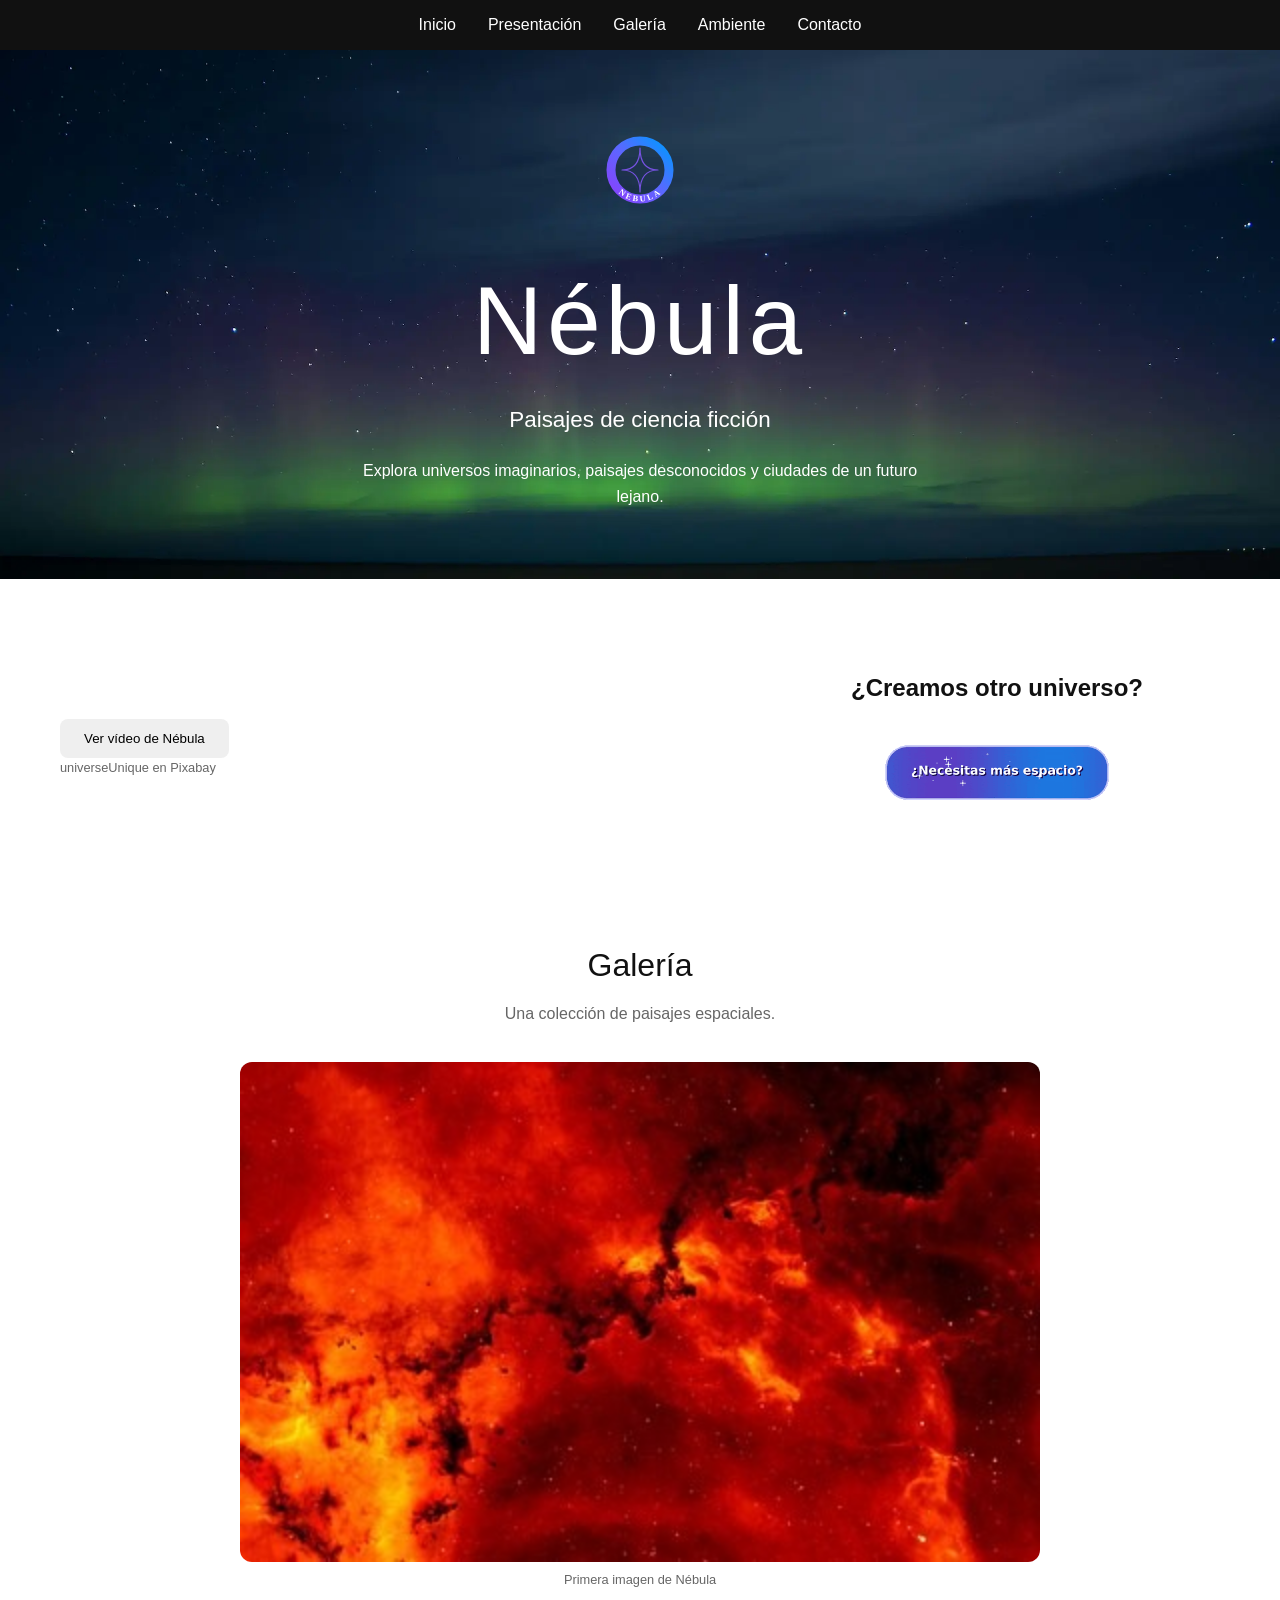
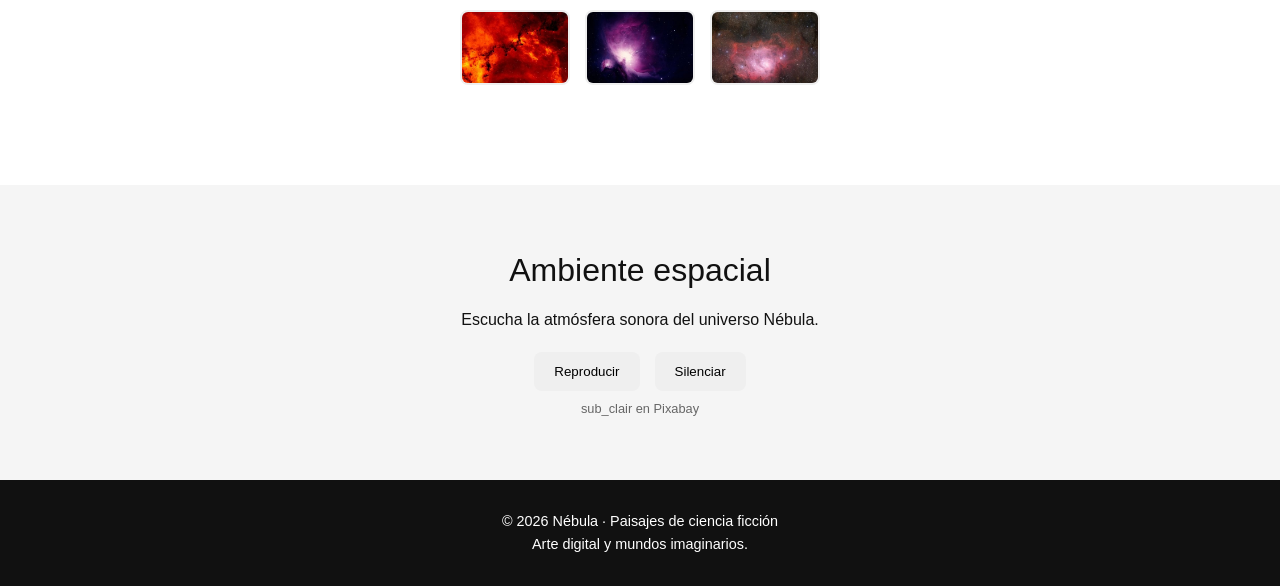
<file: index.html>
<!DOCTYPE html>
<html lang="es">
<head>
    <meta charset="UTF-8">
    <meta name="viewport" content="width=device-width, initial-scale=1.0">
    <meta name="description" content="Nébula, artista digital especializada en paisajes de ciencia ficción y mundos futuristas.">
    <title>Nébula | Paisajes de ciencia ficción</title>
    <link rel="stylesheet" href="styles.css">
    <script src="script.js" defer></script>
</head>
<body>
    
    <nav class="site-nav" aria-label="Navegación principal">
        <ul>
            <li><a href="#inicio">Inicio</a></li>
            <li><a href="#presentacion">Presentación</a></li>
            <li><a href="#galeria">Galería</a></li>
            <li><a href="#ambiente">Ambiente</a></li>
            <li><a href="#contacto">Contacto</a></li>
        </ul>
    </nav>
    <!-- CABECERA / HERO -->
    <header class="hero" id="inicio">
        <!-- Logo integrado directamente en el HTML -->
        <a class="logo-link" href="#inicio" aria-label="Volver al inicio">
        <svg class="logo-svg" xmlns="http://www.w3.org/2000/svg"
            viewBox="0 0 500 500" width="100%" height="100%">
            <defs>
            <!-- Degradado del círculo -->
            <linearGradient id="ringGradient" x1="0%" y1="100%" x2="100%" y2="0%">
                <stop class="ring-stop-1" offset="0%" stop-color="#8A3FFC" />
                <stop class="ring-stop-2" offset="50%" stop-color="#5C67FF" />
                <stop class="ring-stop-3" offset="100%" stop-color="#0099FF" />
            </linearGradient>

            <!-- Texto curvado del logo -->
            <path id="textArc" d="M 105 250 A 145 145 0 0 0 395 250" fill="none" />
            </defs>

            <!-- Círculo exterior -->
            <circle cx="250" cy="250" r="145" fill="none"
            stroke="url(#ringGradient)" stroke-width="45" />

            <!-- Símbolo central -->
            <path class="logo-symbol"
            d="M 250 140 Q 250 250 160 250 Q 250 250 250 360 Q 250 250 340 250 Q 250 250 250 140 Z"
            fill="none" stroke="#7652E2" stroke-width="6"
            stroke-linejoin="round" stroke-linecap="round" />

            <!-- Nombre de la marca -->
            <text fill="#FFFFFF" font-family="'Cinzel', 'Times New Roman', sans-serif"
            font-size="42" font-weight="bold" letter-spacing="8">
            <textPath href="#textArc" startOffset="50%" text-anchor="middle"
                dominant-baseline="central">NEBULA</textPath>
            </text>
        </svg>
        </a>
        <div class="hero-content">
        <h1>Nébula</h1>
        <p class="subtitle">Paisajes de ciencia ficción</p>
        <p class="intro">
            Explora universos imaginarios, paisajes desconocidos
            y ciudades de un futuro lejano.
        </p>
</div>
    </header>
    <main>
        <!-- video y contacto -->
        <section class="presentation" id="presentacion">
            <figure class="video-container">
                <!-- Ventana del vídeo -->
                    <div id="video-modal" class="video-modal" aria-hidden="true">

                        <div class="video-modal-content">

                            <button id="close-video"
                                    class="close-video"
                                    aria-label="Cerrar vídeo">
                                &times;
                            </button>

                            <video id="modal-video" controls preload="metadata">
                                <source src="assets/video/nebula-intro.webm"
                                        type="video/webm">
                                Tu navegador no puede reproducir este vídeo.
                            </video>

                        </div>
                    </div>
                    <figcaption>
                        <button id="open-video" class="video-button">
                            Ver vídeo de Nébula
                        </button> <br>
                        universeUnique en Pixabay
                    </figcaption>
            </figure>
                
            <div class="contact" id="contacto">

                <h2>¿Creamos otro universo?</h2>

                <a href="https://youtu.be/RoeS6Br8ggg?si=S82mx4gxrMzVp26c" class="contact-button">
                    <img src="assets/img/cta-animation.gif"alt="Animación decorativa del botón"width="400"height="120"loading="lazy">
                </a>
            </div>
        </section>
        <!-- galeria -->
        <section class="gallery" id="galeria">
            <h2>Galería</h2>
            <p class="section-description">Una colección de paisajes espaciales.</p>

            <div class="gallery-feature">

    <!-- Imagen principal de la galería -->
    <figure class="gallery-main">
        <img id="main-image"
             src="assets/img/imagen1.webp"
             alt="Imagen principal de Nébula">

        <figcaption id="main-caption">
            Primera imagen de Nébula
        </figcaption>
    </figure>

    <!-- Miniaturas para cambiar la imagen -->
    <div class="gallery-thumbnails">

        <button class="gallery-thumb" data-image="assets/img/imagen1.webp" data-alt="Primera imagen de Nébula" data-caption="Primera imagen de Nébula" aria-label="Ver primera imagen">
            <img src="assets/img/imagen1.webp" alt="">
        </button>

        <button class="gallery-thumb" data-image="assets/img/imagen2.webp" data-alt="Segunda imagen de Nébula" data-caption="Segunda imagen de Nébula" aria-label="Ver segunda imagen">
            <img src="assets/img/imagen2.webp" alt="">
        </button>

        <button class="gallery-thumb" data-image="assets/img/imagen3.webp" data-alt="Tercera imagen de Nébula"data-caption="Tercera imagen de Nébula" aria-label="Ver tercera imagen">
            <img src="assets/img/imagen3.webp" alt="">
        </button>

    </div>
</div>
        </section>
        <!-- audio -->
        <section class="audio-section" id="ambiente">
            <h2>Ambiente espacial</h2>
            <p>Escucha la atmósfera sonora del universo Nébula.</p>
            <!--autoplay loop no me funciona chrome me lo bloquea-->
            <!-- Reproductor de ambiente -->
            <div class="audio-player">

                <audio id="ambient-audio" loop preload="none">
                    <source src="assets/audio/ambient.mp3" type="audio/mpeg">
                </audio>

                <button id="play-audio" aria-label="Reproducir audio">
                    Reproducir
                </button>

                <button id="mute-audio" aria-label="Silenciar audio">
                    Silenciar
                </button>

            </div>
            <figcaption>
                sub_clair en Pixabay
            </figcaption>
        </section>
    </main>
    <!--pie de pagina-->
    <footer>
        <p>© 2026 Nébula · Paisajes de ciencia ficción</p>
        <p>Arte digital y mundos imaginarios.</p>
    </footer>
</body>
</html>
</file>
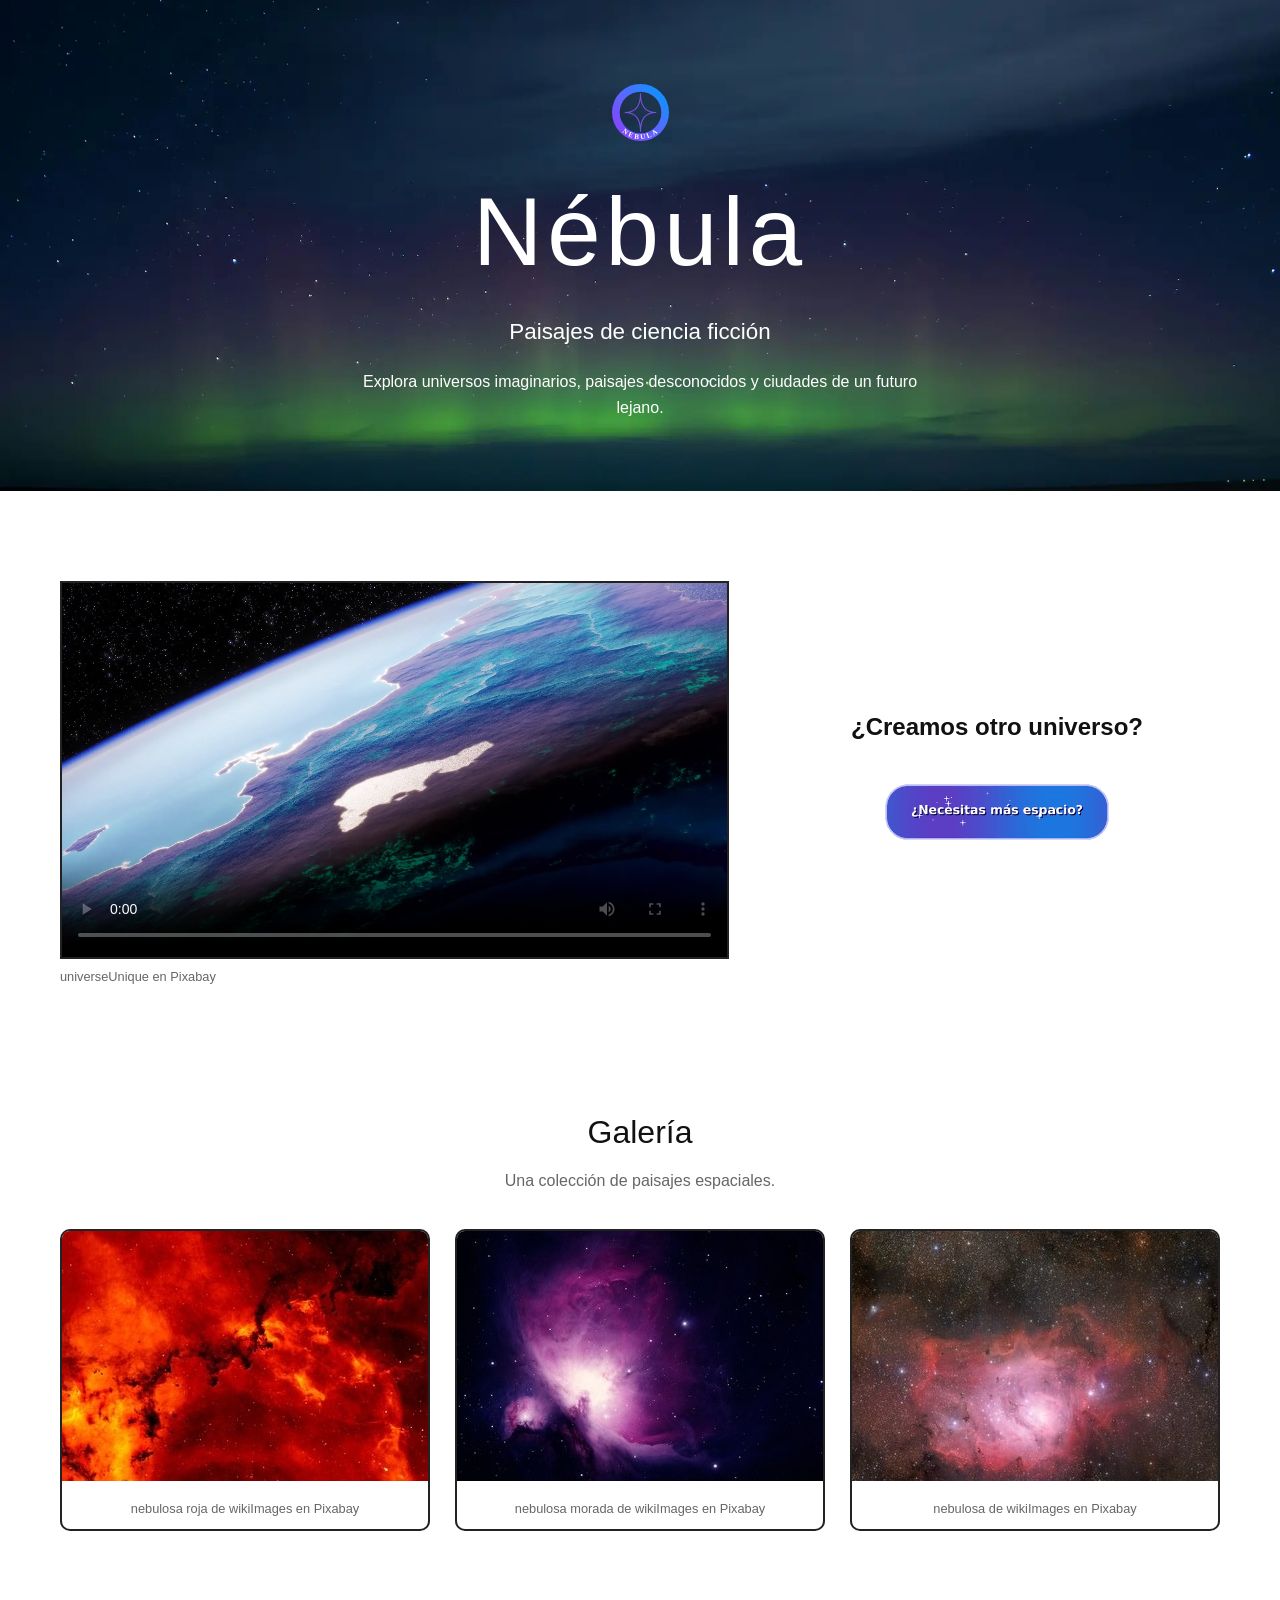
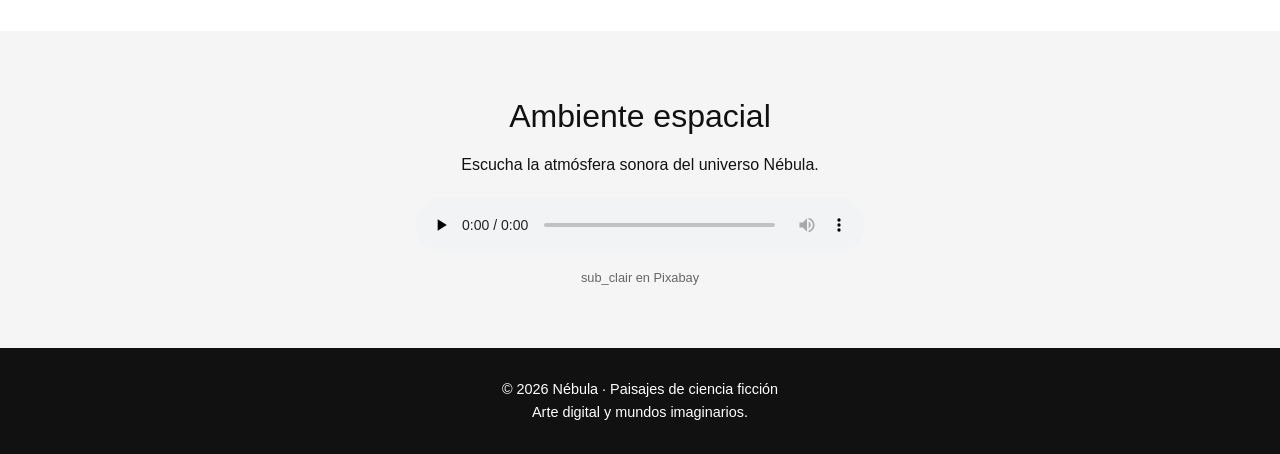
<file: landing-page-nebula/index.html>
<!DOCTYPE html>
<html lang="es">
<head>
    <meta charset="UTF-8">
    <meta name="viewport" content="width=device-width, initial-scale=1.0">
    <meta name="description" content="Nébula, artista digital especializada en paisajes de ciencia ficción y mundos futuristas.">
    <title>Nébula | Paisajes de ciencia ficción</title>
    <link rel="stylesheet" href="styles.css">
</head>
<body>
    <!-- CABECERA / HERO -->
    <header class="hero">
        <img src="assets/img/logo.svg"alt="Logotipo de Nébula"width="100"height="100"loading="lazy">
        <div class="hero-content">
        <h1>Nébula</h1>
        <p class="subtitle">Paisajes de ciencia ficción</p>
        <p class="intro">
            Explora universos imaginarios, paisajes desconocidos
            y ciudades de un futuro lejano.
        </p>
</div>
    </header>
    <main>
        <!-- video y contacto -->
        <section class="presentation">
            <figure class="video-container">
                <video controls preload="metadata"poster="assets/img/poster.webp"width="1280"height="720">
                    <source src="assets/video/nebula-intro.mp4"type="video/mp4">
                    Tu navegador no soporta la reproducción de vídeo.
                </video>
                    <figcaption>
                        universeUnique en Pixabay
                    </figcaption>
            </figure>

            <div class="contact">

                <h2>¿Creamos otro universo?</h2>

                <a href="https://youtu.be/RoeS6Br8ggg?si=S82mx4gxrMzVp26c" class="contact-button">
                    <img src="assets/img/cta-animation.gif"alt="Animación decorativa del botón"width="400"height="120"loading="lazy">
                </a>
            </div>
        </section>
        <!-- galeria -->
        <section class="gallery">
            <h2>Galería</h2>
            <p class="section-description">Una colección de paisajes espaciales.</p>

            <div class="gallery-grid">
                <figure>
                    <img src="assets/img/imagen1.webp"alt="nebulosa roja"width="400"height="250"loading="lazy">
                    <figcaption>
                        nebulosa roja
                        de wikiImages en Pixabay
                    </figcaption>
                </figure>
                
                <figure>
                    <img src="assets/img/imagen2.webp"alt="nebulosa morada"width="400"height="250"loading="lazy">
                    <figcaption>
                        nebulosa morada
                        de wikiImages en Pixabay
                    </figcaption>
                </figure>

                <figure>
                    <img src="assets/img/imagen3.webp"alt="nebulosa"width="400"height="250"loading="lazy">
                    <figcaption>
                        nebulosa
                         de wikiImages en Pixabay
                    </figcaption>
                </figure>
            </div>
        </section>
        <!-- audio -->
        <section class="audio-section">
            <h2>Ambiente espacial</h2>
            <p>Escucha la atmósfera sonora del universo Nébula.</p>
            <!--autoplay loop no me funciona chrome me lo bloquea-->
            <audio controls loop preload="none">
                <source src="assets/audio/ambient.mp3" type="audio/mpeg">
                Tu navegador no soporta audio.
            </audio>
            <figcaption>
                sub_clair en Pixabay
            </figcaption>
        </section>
    </main>
    <!--pie de pagina-->
    <footer>
        <p>© 2026 Nébula · Paisajes de ciencia ficción</p>
        <p>Arte digital y mundos imaginarios.</p>
    </footer>
</body>
</html>
</file>
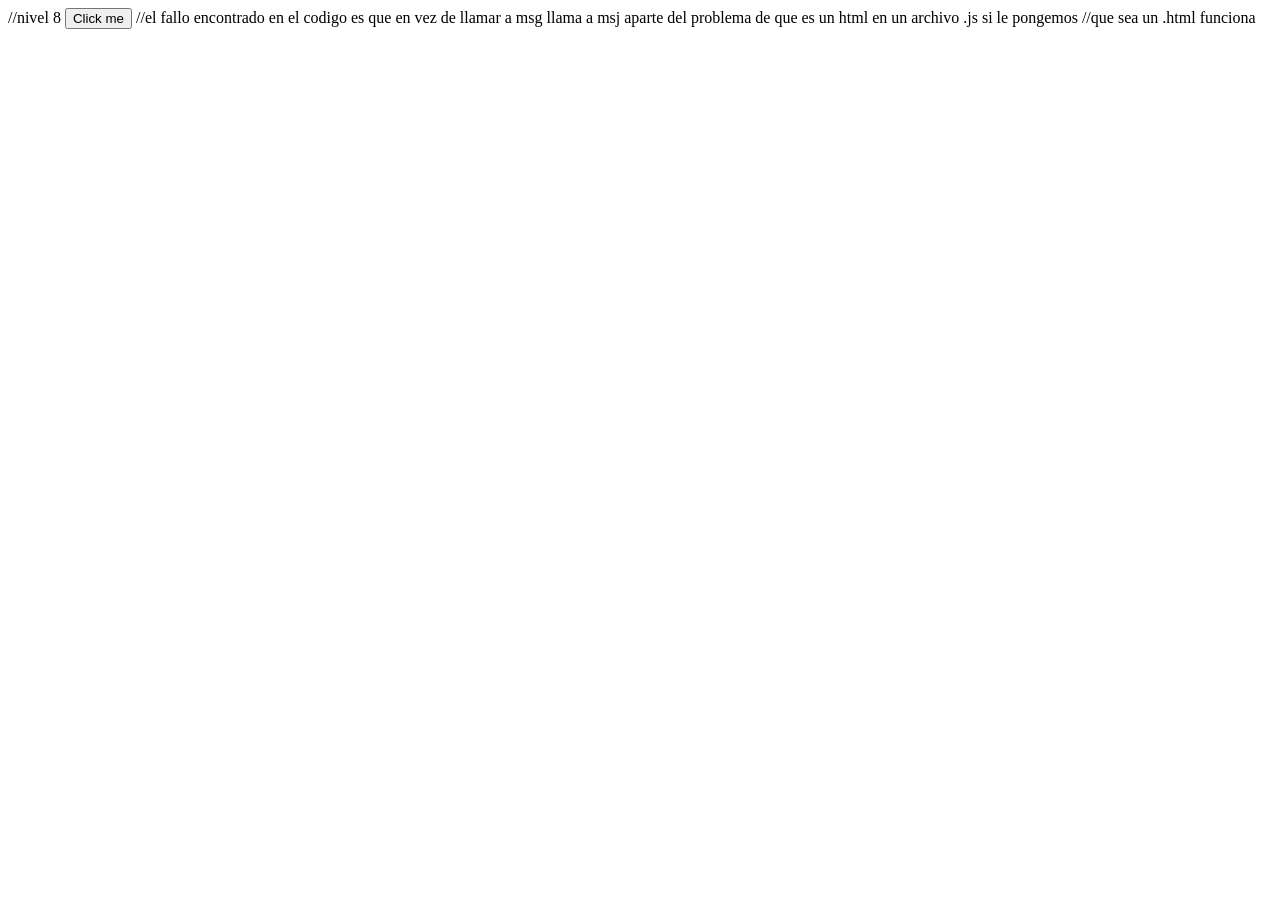
<file: brokencode/nivel8.html>
//nivel 8

<!DOCTYPE html>
<html lang="es">
<body>
  <button id="miBoton">Click me</button>
 
  <script>
    const btn = document.getElementById("miBoton");
    btn.addEventListener("click", function() {
      let msg = "Hola mundo";
      console.log(msj);
    });
  </script>
</body>
</html>

//el fallo encontrado en el codigo es que en vez de llamar a msg llama a msj aparte del problema de que es un html en un archivo .js si le pongemos
//que sea un .html funciona
</file>
<file: styles.css>
/* configuracion general */

* {
    margin: 0;
    padding: 0;
    box-sizing: border-box;
}

body {
    font-family: Arial, Helvetica, sans-serif;
    background-color: #ffffff;
    color: #111111;
    line-height: 1.6;
    padding-top: 50px;
}

/* navegacion */

.site-nav {
    padding: 12px 20px;
    background-color: #111111;
    position: fixed;
    top: 0;
    left: 0;
    width: 100%;
    z-index: 1000;
}

.site-nav ul {
    display: flex;
    justify-content: center;
    flex-wrap: wrap;
    gap: 12px 32px;
    list-style: none;
}

.site-nav a {
    color: #ffffff;
    text-decoration: none;
}

.site-nav a:hover,
.site-nav a:focus-visible {
    color: #70e9d3;
}

.site-nav a:focus-visible {
    outline: 2px solid currentColor;
    outline-offset: 4px;
}

/* hero */

.hero {
    min-height: 480px;
    padding: 70px 20px;
    text-align: center;

    display: flex;
    flex-direction: column;
    justify-content: center;
    align-items: center;
    gap: 16px;

    /* la imagen ocupa todo el fondo sin deformarse */
    background: url("assets/img/hero.webp") center / cover;
}

.hero img {
    width: 85px;
    height: 85px;
    object-fit: contain;
}

.hero h1 {
    font-size: clamp(3.5rem, 9vw, 6rem);
    font-weight: 300;
    letter-spacing: 5px;
}

.subtitle {
    font-size: 1.4rem;
    margin-top: 5px;
}

.intro {
    max-width: 600px;
    margin-top: 20px;
    color: #ffffff;
}

/* mantiene el texto por delante de la imagen */
.hero-content {
    position: relative;
    z-index: 2;
    color: white;
}

/* logo */
/* Estilos y efectos del logo */
.logo-link {
    display: inline-block;
    transition: transform 0.3s ease;
}

.logo-svg {
    width: 100px;
    height: 100px;
}

/* Efecto al pasar el ratón */
.logo-link:hover,
.logo-link:focus-visible {
    transform: scale(1.08);
}

/* Cambio de color del símbolo */
.logo-link:hover .logo-symbol,
.logo-link:focus-visible .logo-symbol {
    stroke: #70e9d3;
}

/* Cambio de color del degradado */
.logo-link:hover .ring-stop-1,
.logo-link:focus-visible .ring-stop-1 {
    stop-color: #70e9d3;
}

.logo-link:hover .ring-stop-2,
.logo-link:focus-visible .ring-stop-2 {
    stop-color: #8a8cff;
}

.logo-link:hover .ring-stop-3,
.logo-link:focus-visible .ring-stop-3 {
    stop-color: #5bd5ff;
}
/* presentacion */

.presentation {
    max-width: 1200px;
    margin: 70px auto;
    padding: 20px;

    /* coloca el video y el contacto en dos columnas */
    display: grid;
    grid-template-columns: 1.5fr 1fr;
    gap: 45px;
    align-items: center;
}
/* Fondo de la ventana del vídeo */
.video-modal {
    display: none;
    position: fixed;
    inset: 0;
    z-index: 1000;
    background: rgba(0, 0, 0, 0.9);
    justify-content: center;
    align-items: center;
    padding: 20px;
}
/* Contenido de la ventana */
.video-modal-content {
    position: relative;
    width: 100%;
    max-width: 900px;
}
.video-modal video {
    width: 100%;
    display: block;
    border-radius: 10px;
}
.video-modal.active {
    display: flex;
}
.close-video {
    position: absolute;
    top: -40px;
    right: 0;
    font-size: 30px;
    color: white;
    background: none;
    border: none;
    cursor: pointer;
}
.video-button {
    padding: 12px 24px;
    border: none;
    border-radius: 8px;
    cursor: pointer;
    transition: background 0.3s ease;
}
.video-container {
    width: 100%;
}
figcaption {
    font-size: 0.8rem;
    color: #666666;
    margin-top: 8px;
}
.contact {
    text-align: center;
}
.contact h2 {
    font-size: 1.5rem;
    margin-bottom: 25px;
}
.contact-button {
    display: inline-flex;
    position: relative;
    align-items: center;
    justify-content: center;
    min-width: 230px;
    min-height: 80px;
    padding: 15px 30px;
    border-radius: 25px;
    color: #111111;
    text-decoration: none;
    font-size: 1.4rem;
    font-weight: bold;
    /* suaviza el cambio de color al pasar el raton */
    transition: background 0.3s, color 0.3s;
}
.contact-button:hover {
    background: #70e9d3;
    color: white;
}

/* la imagen queda detrás del texto del boton */
.contact-button img {
    position: absolute;
    width: 100%;
    height: 100%;
    object-fit: contain;
    pointer-events: none;
}

/* galeria */

.gallery {
    max-width: 1200px;
    margin: 80px auto;
    padding: 20px;
    text-align: center;
}

.gallery h2,
.audio-section h2 {
    font-size: 2rem;
    font-weight: 400;
    margin-bottom: 10px;
}

.section-description {
    color: #666666;
    margin-bottom: 35px;
}
/* Galería interactiva */
.gallery-feature {
    display: flex;
    flex-direction: column;
    align-items: center;
    gap: 20px;
}

.gallery-main {
    width: 100%;
    max-width: 800px;
    margin: 0;
}

.gallery-main img {
    width: 100%;
    display: block;
    border-radius: 12px;
    transition: opacity 0.3s ease;
}

.gallery-thumbnails {
    display: flex;
    justify-content: center;
    flex-wrap: wrap;
    gap: 15px;
}

.gallery-thumb {
    width: 110px;
    height: 75px;
    padding: 0;
    border: 2px solid transparent;
    border-radius: 8px;
    overflow: hidden;
    cursor: pointer;
}

.gallery-thumb img {
    width: 100%;
    height: 100%;
    object-fit: cover;
}

.gallery-thumb:hover,
.gallery-thumb:focus-visible {
    border-color: #7652e2;
}
/* audio */

.audio-section {
    padding: 60px 20px;
    text-align: center;
    background-color: #f5f5f5;
}

.audio-section p {
    margin-bottom: 20px;
}
/* Controles personalizados del audio */
.audio-player {
    display: flex;
    justify-content: center;
    gap: 15px;
    margin-top: 20px;
}

.audio-player button {
    padding: 12px 20px;
    border: none;
    border-radius: 8px;
    cursor: pointer;
    transition: background 0.3s ease;
}

.audio-player button:hover,
.audio-player button:focus-visible {
    background: #7652e2;
    color: white;
}
/* footer */

footer {
    padding: 30px 20px;
    text-align: center;
    background-color: #111111;
    color: white;
    font-size: 0.9rem;
}
/* Foco visible para navegar con teclado */
button:focus-visible,
a:focus-visible {
    outline: 3px solid #70e9d3;
    outline-offset: 4px;
}

/* Evita que las imágenes se salgan de su contenedor */
img {
    max-width: 100%;
    height: auto;
}
/* diseño responsive */

@media (max-width: 768px) {

    /* coloca el video y el contacto uno debajo del otro */
    .presentation {
        grid-template-columns: 1fr;
    }
    .hero {
        min-height: 400px;
    }
}
@media (max-width: 480px) {

    /* ajusta los tamaños para pantallas pequeñas */
    .hero {
        min-height: 350px;
    }
    .hero h1 {
        font-size: 3rem;
    }
    .subtitle {
        font-size: 1rem;
    }

}
</file>
<file: landing-page-nebula/styles.css>
/* configuracion general */

* {
    margin: 0;
    padding: 0;
    box-sizing: border-box;
}

body {
    font-family: Arial, Helvetica, sans-serif;
    background-color: #ffffff;
    color: #111111;
    line-height: 1.6;
}

/* hero */

.hero {
    min-height: 480px;
    padding: 70px 20px;
    text-align: center;

    display: flex;
    flex-direction: column;
    justify-content: center;
    align-items: center;

    /* la imagen ocupa todo el fondo sin deformarse */
    background: url("assets/img/hero.webp") center / cover;
}

.hero img {
    width: 85px;
    height: 85px;
    object-fit: contain;
}

.hero h1 {
    font-size: clamp(3.5rem, 9vw, 6rem);
    font-weight: 300;
    letter-spacing: 5px;
}

.subtitle {
    font-size: 1.4rem;
    margin-top: 5px;
}

.intro {
    max-width: 600px;
    margin-top: 20px;
    color: #ffffff;
}

/* permite colocar la imagen de fondo detrás del contenido */
.hero-background {
    position: absolute;
    top: 0;
    left: 0;
    width: 100%;
    height: 100%;
    object-fit: cover;
    object-position: center;
    opacity: 0.75;
}

/* mantiene el texto por delante de la imagen */
.hero-content {
    position: relative;
    z-index: 2;
    color: white;
}

/* logo */

.logo {
    position: absolute;
    top: 25px;
    right: 35px;
    z-index: 3;
}

.logo img {
    width: 65px;
    height: 65px;
    object-fit: contain;
}

/* presentacion */

.presentation {
    max-width: 1200px;
    margin: 70px auto;
    padding: 20px;

    /* coloca el video y el contacto en dos columnas */
    display: grid;
    grid-template-columns: 1.5fr 1fr;
    gap: 45px;
    align-items: center;
}

.video-container {
    width: 100%;
}

.video-container video {
    display: block;
    width: 100%;
    height: auto;
    border: 2px solid #222222;
}

figcaption {
    font-size: 0.8rem;
    color: #666666;
    margin-top: 8px;
}

.contact {
    text-align: center;
}

.contact h2 {
    font-size: 1.5rem;
    margin-bottom: 25px;
}

.contact-button {
    display: inline-flex;
    position: relative;
    align-items: center;
    justify-content: center;

    min-width: 230px;
    min-height: 80px;
    padding: 15px 30px;

    border-radius: 25px;

    color: #111111;
    text-decoration: none;
    font-size: 1.4rem;
    font-weight: bold;

    /* suaviza el cambio de color al pasar el raton */
    transition: background 0.3s, color 0.3s;
}

.contact-button:hover {
    background: #70e9d3;
    color: white;
}

/* la imagen queda detrás del texto del boton */
.contact-button img {
    position: absolute;
    width: 100%;
    height: 100%;
    object-fit: contain;
    pointer-events: none;
}

.contact-button span {
    position: relative;
}

/* galeria */

.gallery {
    max-width: 1200px;
    margin: 80px auto;
    padding: 20px;
    text-align: center;
}

.gallery h2,
.audio-section h2 {
    font-size: 2rem;
    font-weight: 400;
    margin-bottom: 10px;
}

.section-description {
    color: #666666;
    margin-bottom: 35px;
}

/* reparte las imagenes en tres columnas */
.gallery-grid {
    display: grid;
    grid-template-columns: repeat(3, 1fr);
    gap: 25px;
}

.gallery-grid figure {
    overflow: hidden;
    border: 2px solid #222222;
    border-radius: 10px;
    padding: 0;
}

.gallery-grid img {
    display: block;
    width: 100%;
    aspect-ratio: 400 / 250;
    object-fit: cover;
    transition: transform 0.4s;
}

/* amplía un poco la imagen al pasar el raton */
.gallery-grid figure:hover img {
    transform: scale(1.04);
}

.gallery-grid figcaption {
    padding: 10px;
}

/* audio */

.audio-section {
    padding: 60px 20px;
    text-align: center;
    background-color: #f5f5f5;
}

.audio-section p {
    margin-bottom: 20px;
}

.audio-section audio {
    width: min(100%, 450px);
}

/* footer */

footer {
    padding: 30px 20px;
    text-align: center;
    background-color: #111111;
    color: white;
    font-size: 0.9rem;
}

/* diseño responsive */

@media (max-width: 768px) {

    /* coloca el video y el contacto uno debajo del otro */
    .presentation {
        grid-template-columns: 1fr;
    }

    /* muestra la galeria en una sola columna */
    .gallery-grid {
        grid-template-columns: 1fr;
        max-width: 450px;
        margin: auto;
    }

    .hero {
        min-height: 400px;
    }

    .logo {
        top: 15px;
        right: 15px;
    }

    .logo img {
        width: 50px;
        height: 50px;
    }

}

@media (max-width: 480px) {

    /* ajusta los tamaños para pantallas pequeñas */
    .hero {
        min-height: 350px;
    }

    .hero h1 {
        font-size: 3rem;
    }

    .subtitle {
        font-size: 1rem;
    }

}
</file>
